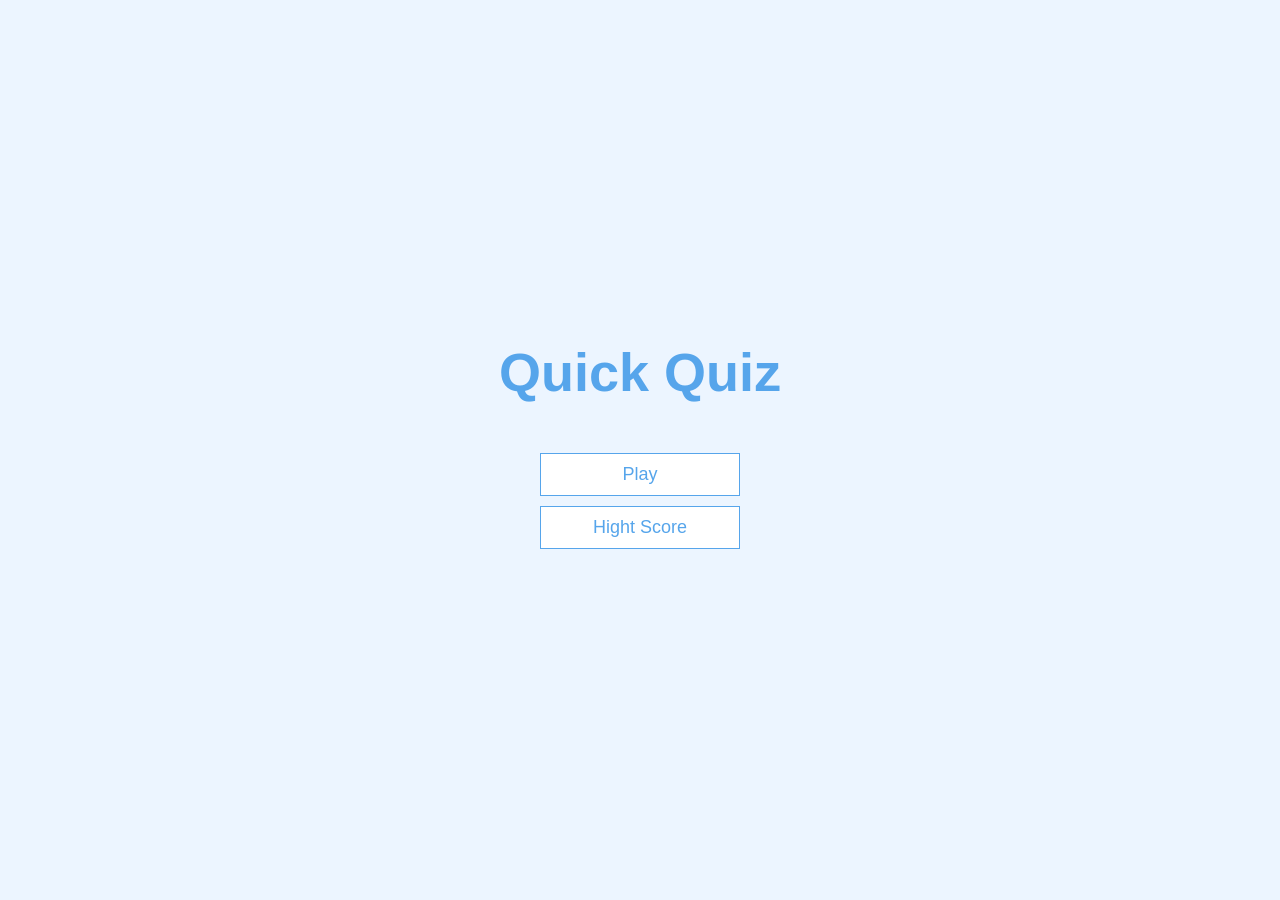
<file: index.html>
<!DOCTYPE html>
<html lang="en">
<head>
    <meta charset="UTF-8">
    <meta name="viewport" content="width=device-width, initial-scale=1.0" />
    <title>Quick Quiz</title>
    <link rel="stylesheet" href="app.css" />
</head>
<body>
    <div class="container">
        <div id="home" class="flex-center flex-column">
            <h1>Quick Quiz</h1>
            <a class="btn" href="game.html">Play</a>
            <a class="btn" href="highscores.html">Hight Score</a>
        </div>
    </div>
</body>
</html>
</file>
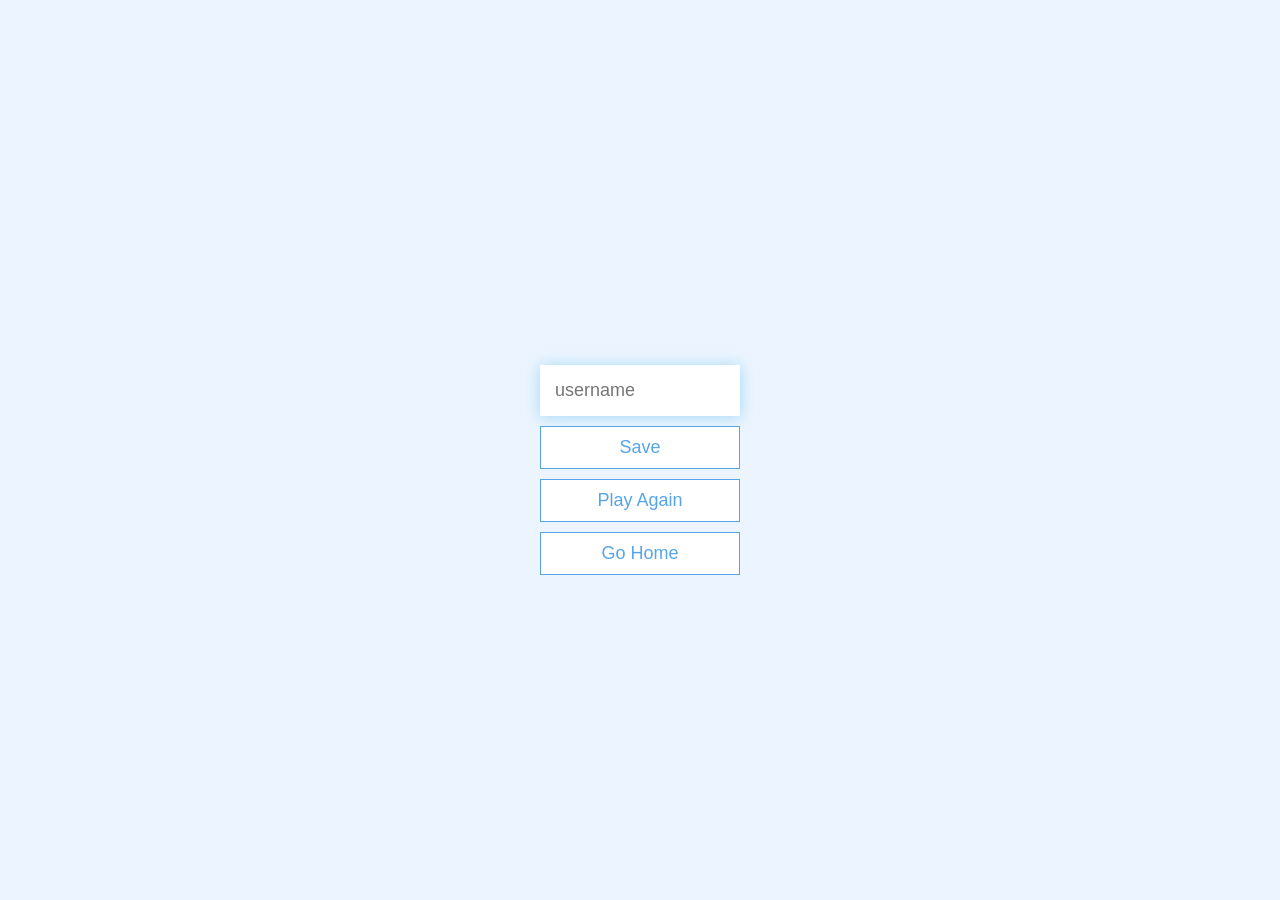
<file: end.html>
<!DOCTYPE html>
<html lang="en">
<head>
    <meta charset="UTF-8">
    <meta name="viewport" content="width=device-width, initial-scale=1.0">
    <title>Congrats!</title>
    <link rel="stylesheet" href="app.css" />
</head>
<body>
    <div class="container">
        <div id="end" class="flex-center flex-column">
            <h1 id="finalScore"></h1>

            <form>
                <input 
                    type="text" 
                    name="username" 
                    id="username" 
                    placeholder="username"
                    />
                    <button 
                        type="submit" 
                        class="btn"
                        id="saveScoreBtn"
                        onClick="saveHighScore(event)"
                        disabled
                        >
                        Save
                    </button>
            </form>
            <a href="game.html" class="btn">Play Again</a>
            <a href="index.html" class="btn">Go Home</a>
        </div>
    </div>
    <script src="end.js"></script>
</body>
</html>
</file>
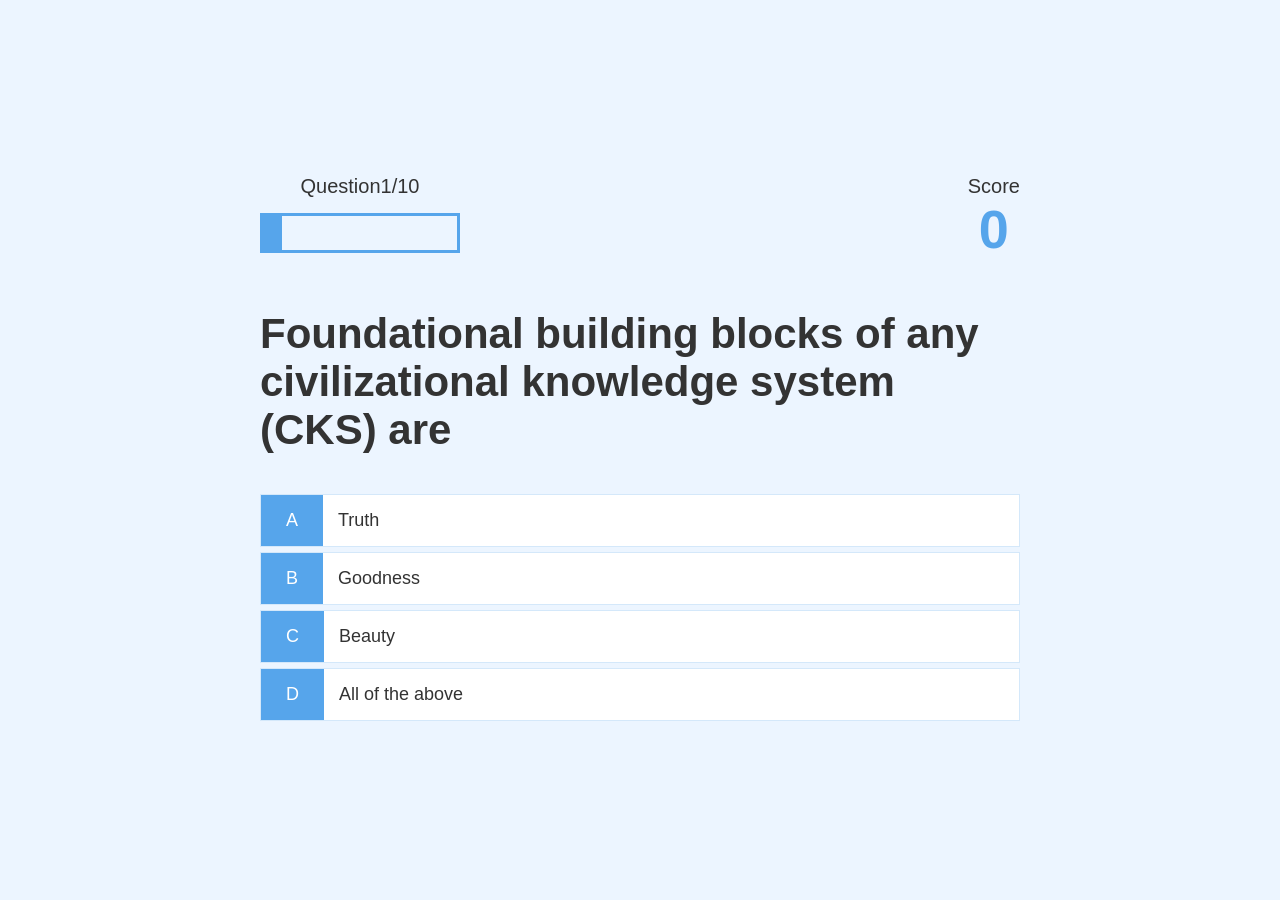
<file: game.html>
<!DOCTYPE html>
<html lang="en">
<head>
    <meta charset="UTF-8"/>
    <meta name="viewport" content="width=device-width, initial-scale=1.0"/>
    <title>Quick Quiz - Play</title>
    <link rel="stylesheet" href="app.css"/>
    <link rel="stylesheet" href="game.css"/>
</head>
<body onload="countdown();">
    <div class="container">
        <!-- <div id="loader"></div> -->
        <div id="game" class="justify-center flex-column ">
            <div id="hud">
                <div id="hud-item">
                    <p id="progressText" class="hud-prefix">
                        question 
                    </p>
                    <!--<h1 class="hud-main-text" id="questionCounter"></h1>-->
                    <div id="progressBar">
                        <div id="progressBarFull"></div>
                    </div>
                    
                </div>


                <p id="demo"></p>


                
                <!-- <div style="display: flex; width:80%;
                justify-content:center; padding-top: 0%;">
        Time Left ::
    </div> -->
    
    <!-- <div style="display: flex; width:80%; 
                justify-content:center; padding-top: 0%;">
        <input id="minutes" type="text" style="width: 2%; border: none; font-size: 16px;
                      font-weight: bold; color: black;">
        <font size="5">
            :
        </font>
        <input id="seconds" type="text" style="width: 2%; border: none; font-size: 16px;
                      font-weight: bold; color: black;">
    </div> -->
                <div id="hud-item">
                    <p class="hud-prefix">
                        Score
                    </p>
                    <h1 class="hud-main-text" id="score">
                        0
                    </h1>
                </div>
            </div>
            <h2 id="question">what is the answer to this questions?</h2>
            <div class="choice-container">
                <p class="choice-prefix">A</p>
                <p class="choice-text" data-number="1">Choice 1</p>
            </div>
            <div class="choice-container">
                <p class="choice-prefix">B</p>
                <p class="choice-text" data-number="2">Choice 2</p>
            </div>
            <div class="choice-container">
                <p class="choice-prefix">C</p>
                <p class="choice-text" data-number="3">Choice 3</p>
            </div>
            <div class="choice-container">
                <p class="choice-prefix">D</p>
                <p class="choice-text" data-number="4">Choice 4</p>
            </div>
        </div>
    </div>
    <script src="game.js"></script>
</body>
</html>
</file>
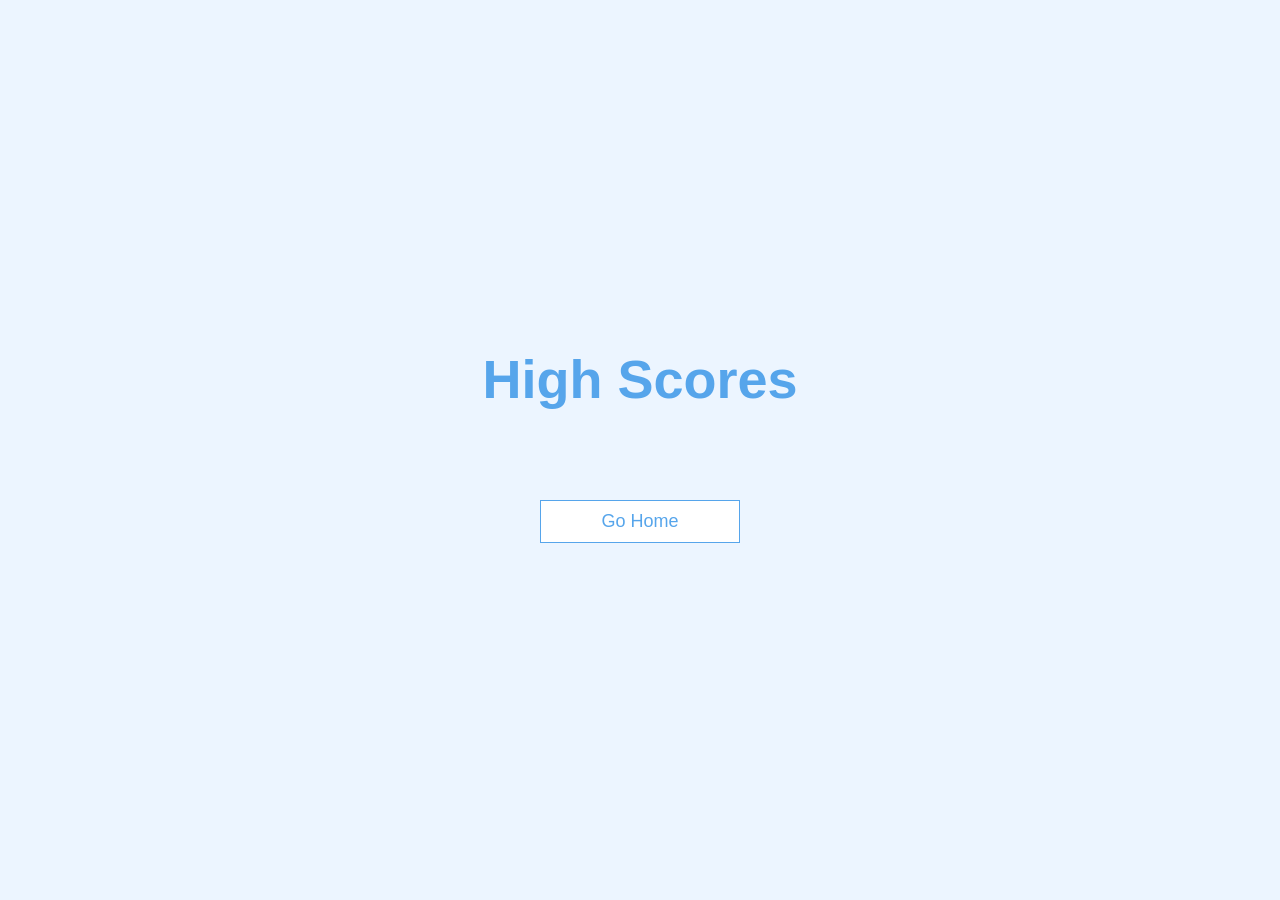
<file: highscores.html>
<!DOCTYPE html>
<html lang="en">
<head>
    <meta charset="UTF-8">
    <meta name="viewport" content="width=device-width, initial-scale=1.0">
    <title>High Scores</title>
    <link rel="stylesheet" href="app.css">
    <link rel="stylesheet" href="highscores.css">
</head>
<body>
    <div class="container">
        <div id="highScores" class="flex-center
        flex-column">
            <h1 id="finalScores">High Scores</h1>
            <ul id="highScoresList"></ul>
            <a href="index.html" class="btn">Go Home</a>
        </div>
    </div>
    <script src="highscores.js"></script>
</body>
</html>
</file>
<file: app.css>
:root {
    background-color: #ecf5ff;
    font-size: 62.5%;
}

*{
    box-sizing: border-box;
    font-family: Arial, Helvetica, sans-serif;
    margin: 0;
    padding: 0;
    color: #333;
}
body {
    display: flex;
    justify-content: center;
    align-items: center;
}
h1,
h2,
h3,
h4{
    margin-bottom: 1rem;
}

h1{
    font-size: 5.4rem;
    color: #56a5eb;
    margin-bottom: 5rem;
}
h1 > span {
    font-size: 2.4rem;
    font-weight: 500;
}
h2 {
    font-size: 4.2rem;
    margin-bottom: 4rem;
    font-weight: 700;
}

h3{
    font-size: 2.8rem;
    font-weight: 500;
}

/* UTILITIES*/

.container {
    width: 100vw;
    height: 100vh;
    display: flex;
    justify-content: center;
    align-items: center;
    max-width: 80rem;
    padding: 2rem;
}

.container > * {
    width: 100%;
}

.flex-column {
    display: flex;
    flex-direction: column;
}

.flex-center {
    justify-content: center;
    align-items: center;
}

.justify-center {
    justify-content: center;
}
.text-center {
    text-align: center;
}

.hidden {
    display: none;
}

/* BUTTONS */

.btn {
    font-size: 1.8rem;
    padding: 1rem 0;
    width: 20rem;
    text-align: center;
    border: 0.1rem solid #56a5eb;
    margin-bottom: 1rem;
    text-decoration: none;
    color: #56a5eb;
    background-color: white;
}

.btn:hover {
    cursor: pointer;
    box-shadow: 0 0.4rem 1.4rem 0 rgba(86, 185, 235, 0.5);
    transform: translateY(-0.1rem);
    transition: transform 150ms;
}

.btn[disabled]:hover {
    cursor: not-allowed;
    box-shadow: none;
    transform: none;
}

/* FORMS */

form {
    width: 100%;
    display: flex;
    flex-direction: column;
    align-items: center;
}

input {
    margin-bottom: 1rem;
    width: 20rem;
    padding: 1.5rem;
    font-size: 1.8rem;
    border: none;
    box-shadow: 0 0.1rem 1.4rem 0 rgba(86, 185, 235, 0.5);
}

input ::placeholder{
    color:#aaa;
}
</file>
<file: game.css>
.choice-container {
    display: flex;
    margin-bottom: 0.5rem;
    width: 100%;
    font-size: 1.8rem;
    border: 0.1rem solid rgb(86, 165, 235,0.25);
    background-color: white;
}

.choice-container:hover {
    cursor: pointer;
    box-shadow: 0 0.4rem 1.4rem 0 rgba(86, 185, 235, 0.5);
    transform: translate(-0.1rem);
    transition: transform 150ms;
}

.choice-prefix {
    padding: 1.5rem 2.5rem;
    background-color: #56a5eb;
    color: white;
}

.choice-text {
    padding: 1.5rem;
    width: 100%;
}

.correct {
    background-color: #28a745;
}

.incorrect {
    background-color: #dc3545;
}

/* HUD */

#hud {
    display: flex;
    justify-content: space-between;
    text-align: center;
    font-size: 2rem;
}

.hud-main-text {
    text-align: center;
}

#progressBar {
    width: 20rem;
    height: 4rem;
    border: 0.3rem solid #56a5eb;
    margin-top: 1.5rem;
}

#progressBarFull {
    height: 3.4rem;
    background-color: #56a5eb;
    width: 0%;
}

/* LOADER */
#loader {
    border: 1.6rem solid white;
    border-radius: 50%;
    border-top: 1.6rem solid #56a5eb;
    width: 12rem;
    height: 12rem;
    animation: spin 2s linear infinite;
}
@keyframes spin {
    0% {
        transform: rotate(0deg);
    }
    100% {
        transform: rotate(360deg);
    }
}
#demo  {
    text-align: center;
    font-size: 60px;
}
</file>
<file: highscores.css>
#highScoresList {
    list-style: none;
    padding-left: 0;
    margin-bottom: 4rem;
}
.high-score {
    font-size: 2.8rem;
    margin-bottom: 0.5rem;
}

.high-score:hover {
    transform: scale(1.025);
}
</file>
